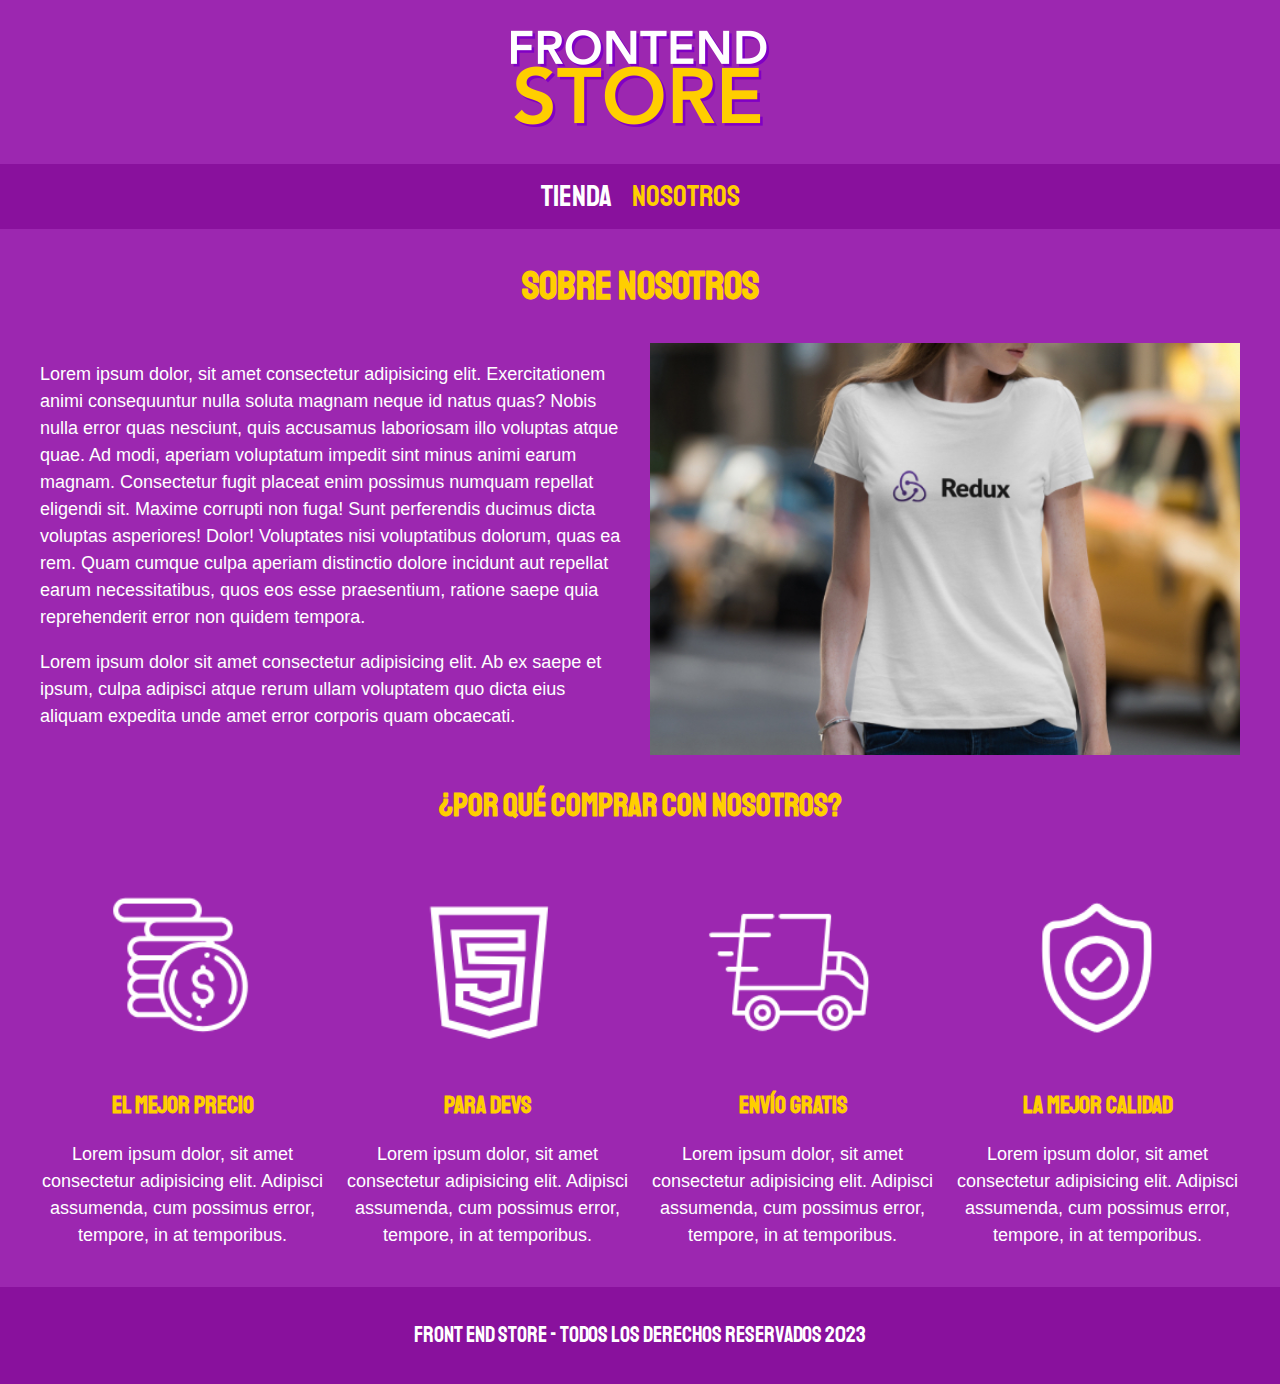
<file: nosotros.html>
<!DOCTYPE html>
<html lang="en">
<head>
    <meta charset="UTF-8">
    <meta http-equiv="X-UA-Compatible" content="IE=edge">
    <meta name="viewport" content="width=device-width, initial-scale=1.0">
    <title>Sobre Nosotros</title>
    <link rel="stylesheet" href="css/normalize.css">
    <link rel="preconnect" href="https://fonts.googleapis.com">
    <link rel="preconnect" href="https://fonts.gstatic.com" crossorigin>
    <link href="https://fonts.googleapis.com/css2?family=Staatliches&display=swap" rel="stylesheet">
    <link rel="stylesheet" href="css/styles.css">

</head>
<body>
    <header class="header">
        <a href="index.html">
            <img class="header__logo" src="img/logo.png" alt="Logotipo">
        </a>
    </header>

    <nav class="navegacion">
        <a class="navegacion__enlace" href="index.html">Tienda</a>
        <a class="navegacion__enlace navegacion__enlace--activo" href="nosotros.html">Nosotros</a>
    </nav>

    <main class="contenedor">
        <h1>Sobre Nosotros</h1>

        <div class="nosotros">
            <div class="nosotros__contenido">
                <p>Lorem ipsum dolor, sit amet consectetur adipisicing elit. Exercitationem animi consequuntur nulla soluta magnam neque id natus quas? Nobis nulla error quas nesciunt, quis accusamus laboriosam illo voluptas atque quae.
                Ad modi, aperiam voluptatum impedit sint minus animi earum magnam. Consectetur fugit placeat enim possimus numquam repellat eligendi sit. Maxime corrupti non fuga! Sunt perferendis ducimus dicta voluptas asperiores! Dolor!
                Voluptates nisi voluptatibus dolorum, quas ea rem. Quam cumque culpa aperiam distinctio dolore incidunt aut repellat earum necessitatibus, quos eos esse praesentium, ratione saepe quia reprehenderit error non quidem tempora.</p>
                <p>Lorem ipsum dolor sit amet consectetur adipisicing elit. Ab ex saepe et ipsum, culpa adipisci atque rerum ullam voluptatem quo dicta eius aliquam expedita unde amet error corporis quam obcaecati.</p>
            </div>
            <img class="nosotros__imagen" src="img/nosotros.jpg" alt="imagen nosotros">
        </div>
    </main>

    <section class="contenedor comprar">
        <h2 class="comprar__titulo">¿Por qué comprar con nosotros?</h2>
        <div class="bloques">
            <div class="bloque">
                <img class="bloque__imagen" src="img/icono_1.png" alt="porque comprar">
                <h3 class="bloque__titulo">El mejor precio</h3>
                <p>Lorem ipsum dolor, sit amet consectetur adipisicing elit. Adipisci assumenda, cum possimus error, tempore, in at temporibus.</p>
            </div><!-- .bloque -->

            <div class="bloque">
                <img class="bloque__imagen" src="img/icono_2.png" alt="porque comprar">
                <h3 class="bloque__titulo">Para Devs</h3>
                <p>Lorem ipsum dolor, sit amet consectetur adipisicing elit. Adipisci assumenda, cum possimus error, tempore, in at temporibus.</p>
            </div><!-- .bloque -->

            <div class="bloque">
                <img class="bloque__imagen" src="img/icono_3.png" alt="porque comprar">
                <h3 class="bloque__titulo">Envío gratis</h3>
                <p>Lorem ipsum dolor, sit amet consectetur adipisicing elit. Adipisci assumenda, cum possimus error, tempore, in at temporibus.</p>
            </div><!-- .bloque -->

            <div class="bloque">
                <img class="bloque__imagen" src="img/icono_4.png" alt="porque comprar">
                <h3 class="bloque__titulo">La mejor calidad</h3>
                <p>Lorem ipsum dolor, sit amet consectetur adipisicing elit. Adipisci assumenda, cum possimus error, tempore, in at temporibus.</p>
            </div><!-- .bloque -->
        </div><!-- .bloques -->
    </section>

    <footer class="footer">
        <p class="footer__texto">Front end Store - Todos los derechos Reservados 2023 </p>
    </footer>
</body>
</html>
</file>
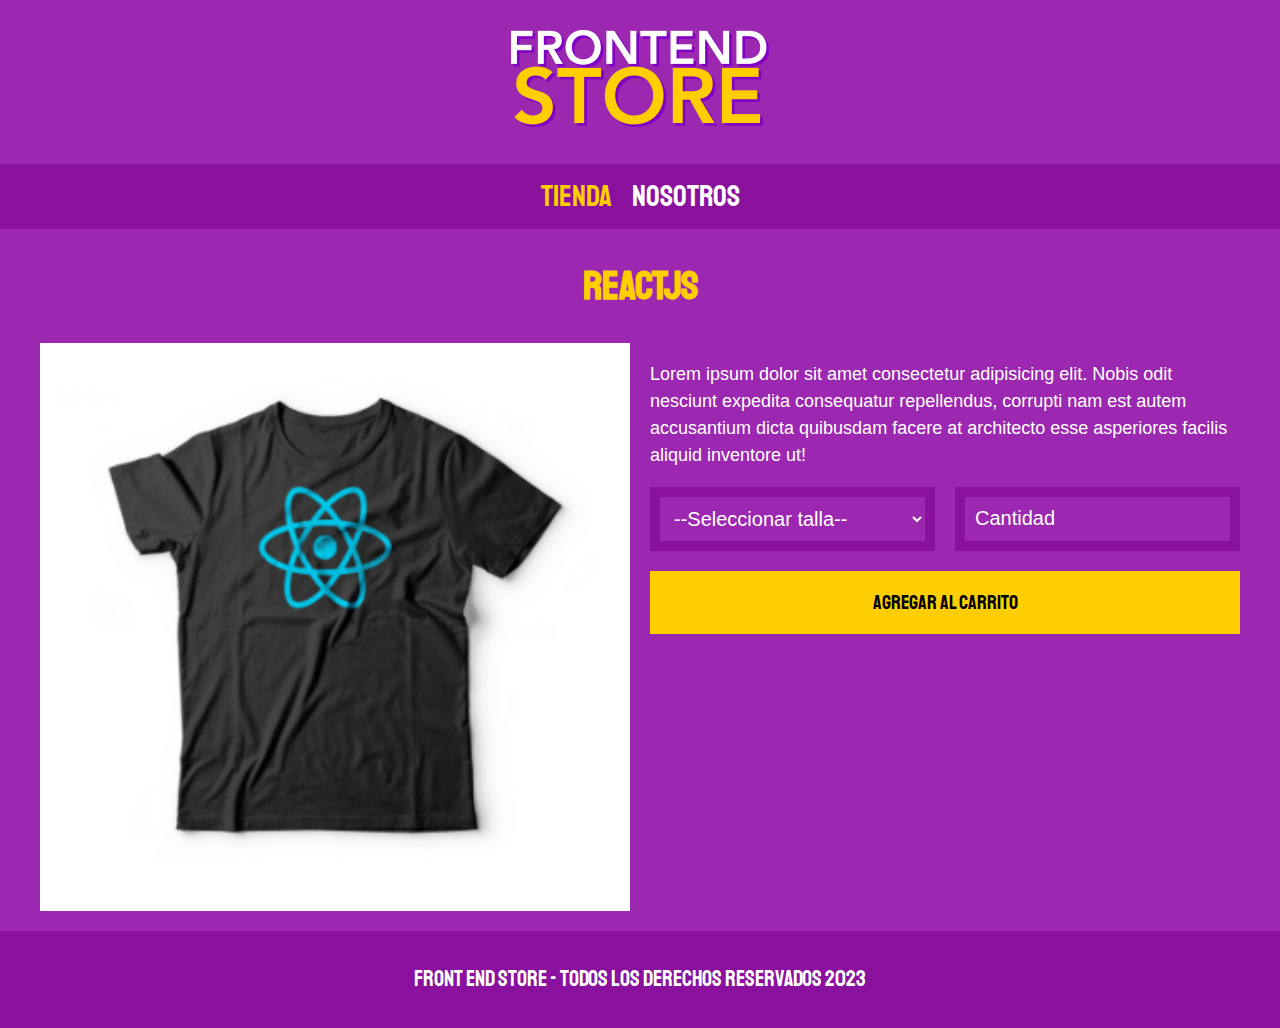
<file: producto.html>
<!DOCTYPE html>
<html lang="en">
<head>
    <meta charset="UTF-8">
    <meta http-equiv="X-UA-Compatible" content="IE=edge">
    <meta name="viewport" content="width=device-width, initial-scale=1.0">
    <title>Producto</title>
    <link rel="stylesheet" href="css/normalize.css">
    <link rel="preconnect" href="https://fonts.googleapis.com">
    <link rel="preconnect" href="https://fonts.gstatic.com" crossorigin>
    <link href="https://fonts.googleapis.com/css2?family=Staatliches&display=swap" rel="stylesheet">
    <link rel="stylesheet" href="css/styles.css">

</head>
<body>
    <header class="header">
        <a href="index.html">
            <img class="header__logo" src="img/logo.png" alt="Logotipo">
        </a>
    </header>

    <nav class="navegacion">
        <a class="navegacion__enlace navegacion__enlace--activo" href="index.html">Tienda</a>
        <a class="navegacion__enlace" href="nosotros.html">Nosotros</a>
    </nav>

    <main class="contenedor">
        <h1>ReactJS</h1>

        <div class="camisa">
            <img class="camisa__imagen" src="img/3.jpg" alt="Imagen del producto">

            <div class="camisa__contenido">
                <p>Lorem ipsum dolor sit amet consectetur adipisicing elit. Nobis odit nesciunt expedita consequatur repellendus, corrupti nam est autem accusantium dicta quibusdam facere at architecto esse asperiores facilis aliquid inventore ut!</p>

                <form class="formulario">
                    <select class="formulario__campo">
                        <option class="formulario__opcion" disabled selected>--Seleccionar talla--</option>
                        <option class="formulario__opcion">Chica</option>
                        <option class="formulario__opcion">Mediana</option>
                        <option class="formulario__opcion">Grande</option>
                    </select>
                    <input class="formulario__campo" type="number" placeholder="Cantidad" min="1">
                    <input class="formulario__submit" type="submit" value="Agregar al carrito">
                </form>
            </div>
        </div>
    </main>

    <footer class="footer">
        <p class="footer__texto">Front end Store - Todos los derechos Reservados 2023 </p>
    </footer>
</body>
</html>
</file>
<file: css/styles.css>
:root{
    --primario: #9C27B0;
    --primario-oscuro: #89119D;
    --secundario: #FFCE00;
    --secundario-oscuro: rgb(233, 187, 2);
    --blanco: #FFF;
    --negro: #000;
    
    --fuente-principal: 'Staatliches', cursive;
}
html{
    box-sizing: border-box;
    font-size: 62.5%;
}
*, *::before, *::after {
    box-sizing: inherit;
}


/* Globales */
body{
    background-color: var(--primario);
    font-size: 1.6rem;
    line-height: 1.5;
}

p{
    font-size: 1.8rem;
    font-family: Arial, Helvetica, sans-serif;
    color: var(--blanco);
}
a{
    text-decoration: none;
}
img{
    width: 100%;
}
.contenedor{
    max-width: 120rem;
    margin: 0 1rem;
}
@media (min-width: 768px) {
    .contenedor{
        margin: 0 auto;
    }
}
h1, h2, h3{
    text-align: center;
    color: var(--secundario);
    font-family: var(--fuente-principal);
}
h1{
    font-size: 4rem;
}
h2{
    font-size: 3.2rem;
}
h3{
    font-size: 2.4rem;
}

/* Header */
.header{
    display: flex;
    justify-content: center;
}
.header__logo{
    margin:3rem 0;
}
/* Footer */
.footer{
    background-color: var(--primario-oscuro);
    padding: 1rem 0;
    margin-top: 2rem;
}
.footer__texto{
    font-family: var(--fuente-principal);
    text-align: center;
    font-size: 2.2rem;
}
/* Navegación */
.navegacion{
    background-color: var(--primario-oscuro);
    padding: 1rem 0;
    display: flex;
    justify-content: center;
    gap: 2rem;
}
.navegacion__enlace{
    font-family: var(--fuente-principal);
    color: var(--blanco);
    font-size: 3rem;
}
.navegacion__enlace:hover,
.navegacion__enlace--activo{
    color: var(--secundario);
}
/* Grid */
.grid{
    display: grid;
    grid-template-columns: repeat(2,1fr);
    gap: 2rem;
}
@media (min-width:768px ) {
    .grid{
        grid-template-columns: repeat(3,1fr);
    }
}

/* Productos */
.producto{
    background-color: var(--primario-oscuro);
    padding: 1rem;
}
.producto__nombre{
    font-size: 4rem;
}
.producto__precio{
    font-size: 2.8rem;
    color: var(--secundario);
}
.producto__nombre,
.producto__precio{
    font-family: var(--fuente-principal);
    margin: 1rem 0;
    text-align: center;
    line-height: 1.2;
}

/* Gráficos */
.grafico{
    min-height: 30rem;
    background-repeat: no-repeat;
    background-size: cover;
    grid-column: 1 / 3 ;

}
.grafico--camisas{
    grid-row: 2 / 3;
    background-image: url(../img/grafico1.jpg);
}
.grafico--node{
    background-image: url(../img/grafico2.jpg);   
    grid-row: 8 / 9 ;
}
@media (min-width: 768px) {
    .grafico--node{
        grid-row:  5 / 6;
        grid-column: 2 / 4;
    }
}

/* Nosotros */
.nosotros{
    display: grid;
    grid-template-rows: repeat(2,auto);
}

@media (min-width: 768px) {
    .nosotros{
        grid-template-columns: repeat(2, 1fr);
        column-gap: 2rem ;
    }
}
.nosotros__imagen{
    grid-row: 1 / 2;
}
@media (min-width: 768px) {
    .nosotros__imagen{
        grid-column: 2 / 3;
    }
}

/* Bloques */
.bloques{
    display: grid;
    grid-template-columns: repeat(2, 1fr);
    gap: 2rem;
}
@media (min-width: 767px) {
    .bloques{
        grid-template-columns: repeat(4,1fr);
    }
}
.bloque{
    text-align: center;
}
.bloque__titulo{
    margin: 0;
}

/* Pagina del producto */
@media (min-width: 768px) {
    .camisa{
        display: grid;
        grid-template-columns: repeat(2, 1fr);
        column-gap: 2rem;
    }
}
.formulario{
    display: grid;
    grid-template-columns: repeat(2, minmax(0, 1fr));
    gap: 2rem;
}
.formulario__opcion{
    background-color: var(--primario);
}
.formulario__campo{
    border: 1rem solid var(--primario-oscuro);
    background-color: transparent;
    color: var(--blanco);
    font-size: 2rem ;
    font-family: Arial, Helvetica, sans-serif;
    padding: 1rem;
}
.formulario__campo::placeholder{
    color: white;
}
.formulario__submit{
    background-color: var(--secundario);
    border: none;
    font-size: 2rem;
    font-family: var(--fuente-principal);
    padding: 2rem;
    transition: .3s background-color ease;
    grid-column: 1 / 3;
}
.formulario__submit:hover{
    cursor: pointer;
    background-color: var(--secundario-oscuro);
}
</file>
